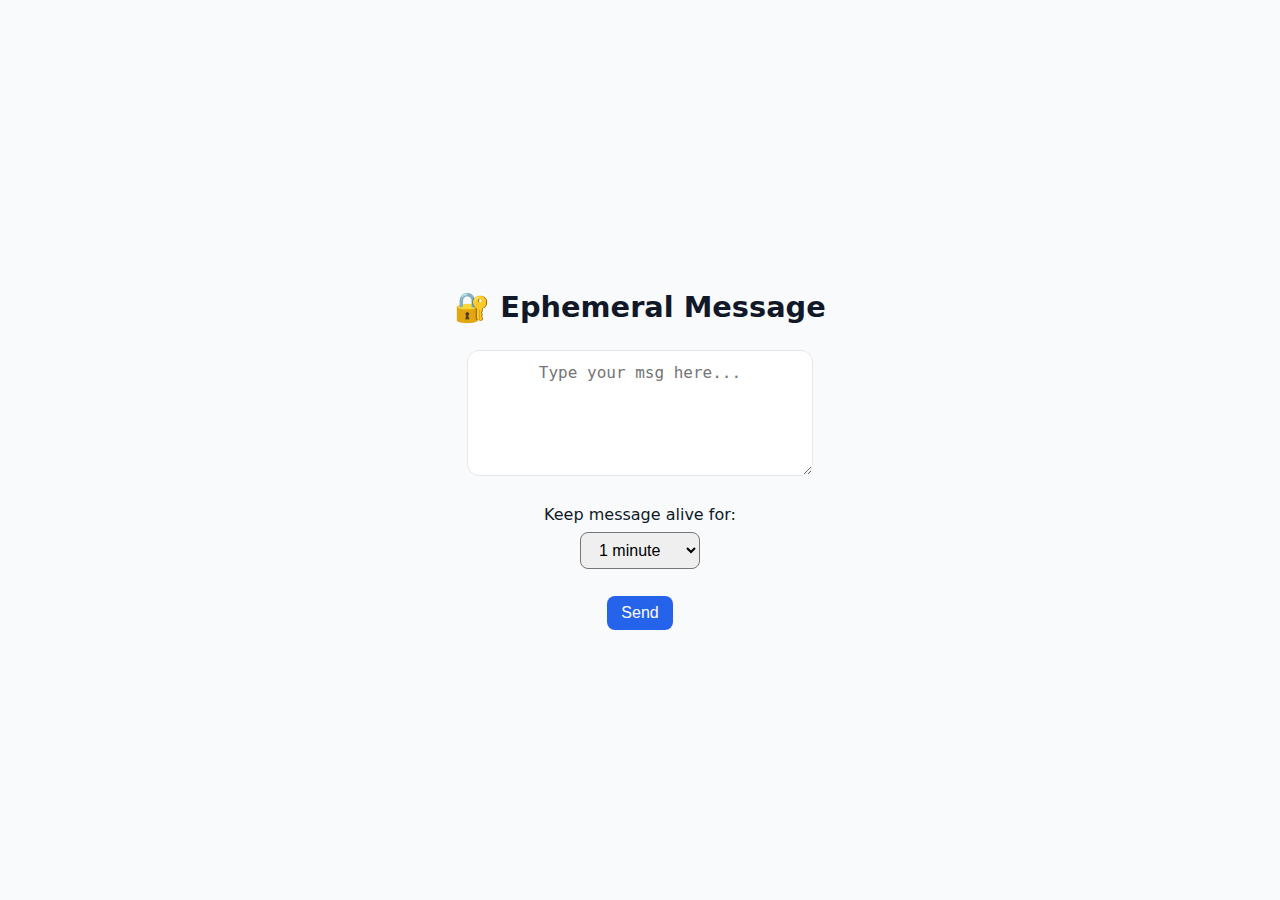
<file: templates/index.html>
<!DOCTYPE html>
<html>

<head>
    <title>Ephemeral Message Relay</title>
    <link rel="stylesheet" href="/static/style.css" />
</head>

<body>
    <h1>🔐 Ephemeral Message</h1>

    <textarea id="msg" placeholder="Type your msg here..."></textarea><br />

    <label for="ttl">Keep message alive for:</label>
    <select id="ttl">
        <option value="60">1 minute</option>
        <option value="120">2 minutes</option>
        <option value="300">5 minutes</option>
    </select><br />

    <button onclick="sendMessage()">Send</button>

    <div id="output"></div>

    <script>
        async function sendMessage() {
            const msg = document.getElementById("msg").value.trim();
            if (!msg) return alert("Please enter a message!");

            const ttl = parseInt(document.getElementById("ttl").value);
            const res = await fetch("/send", {
                method: "POST",
                headers: { "Content-Type": "application/json" },
                body: JSON.stringify({ text: msg, ttl: ttl })
            });

            const data = await res.json();
            const link = window.location.origin + data.link;
            document.getElementById("output").innerHTML = `
          <p>Message stored for <strong>${ttl / 60}</strong> min(s).</p>
          <p><a id="msgLink" href="${data.link}" target="_blank">${link}</a></p>
          <button id="copyBtn" onclick="copyLink()">📋 Copy Link</button>
          <p id="copyStatus" style="color: gray; font-size: 0.9rem; margin-top: 4px;"></p>
        `;
            document.getElementById("msg").value = "";
        }

        async function copyLink() {
            const link = document.getElementById("msgLink").href;
            try {
                await navigator.clipboard.writeText(link);
                document.getElementById("copyStatus").innerText = " Link copied!";
                setTimeout(() => {
                    document.getElementById("copyStatus").innerText = "";
                }, 2000);
            } catch {
                document.getElementById("copyStatus").innerText = " Failed to copy.";
            }
        }
    </script>
</body>

</html>
</file>
<file: static/style.css>
body {
    font-family: 'Inter', system-ui, sans-serif;
    background: #f8fafc;
    display: flex;
    flex-direction: column;
    align-items: center;
    justify-content: center;
    height: 100vh;
    margin: 0;
    color: #111827;
}

h1 {
    font-size: 1.8rem;
    margin-bottom: 1rem;
}

textarea {
    width: 320px;
    height: 100px;
    margin: 10px 0;
    border: 1px solid #e5e7eb;
    border-radius: 12px;
    padding: 12px;
    font-size: 1rem;
    outline: none;
    transition: 0.2s;
}

textarea:focus {
    border-color: #2563eb;
    box-shadow: 0 0 0 3px rgba(37, 99, 235, 0.2);
}

select,
button {
    margin-top: 8px;
    font-size: 1rem;
    padding: 8px 14px;
    border-radius: 8px;
}

button {
    background-color: #2563eb;
    color: white;
    border: none;
    cursor: pointer;
    transition: 0.2s;
}

button:hover {
    background-color: #1d4ed8;
}

#copyBtn {
    background-color: #10b981;
    margin-top: 8px;
}

#copyBtn:hover {
    background-color: #059669;
}

#msg,
#output {
    text-align: center;
    word-wrap: break-word;
    max-width: 90%;
}

#timer {
    margin-top: 10px;
    font-weight: bold;
    color: #ef4444;
}
</file>
